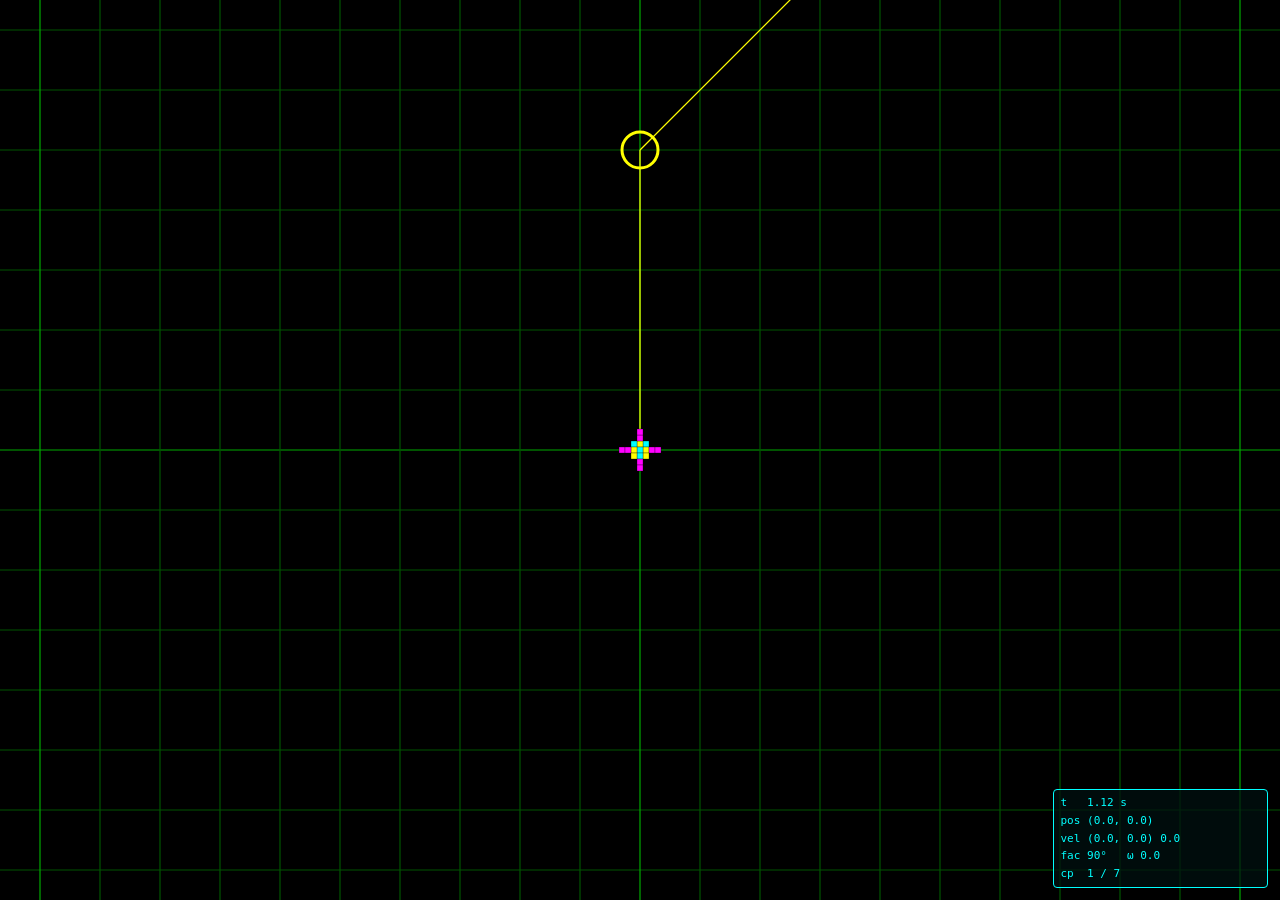
<file: 2D/index.html>
<!DOCTYPE html>
<html>
  <head>
    <script src="konva.js"></script>
    <script src="CraftData.js"></script>
    <meta charset="utf-8" />
    <title>COC2D</title>
    <style>
      
      body{
        margin: 0;
        padding: 0;
        overflow: hidden;
        background-color: #000000;
      }
      
      #log{
        position: absolute;
        width: 200px;
        bottom: 12px;
        right: 12px;
        padding: .4em .6em;
        font-family: monospace;
        font-size: .85em;
        line-height: 1.6;
        color: #0ff;
        background-color: rgba(0,17,17,0.75);
        border: 1px solid #0ff;
        border-radius: 4px;
      }
    </style>
  </head>
  <body>
    <div id="container" oncontextmenu="return false;"></div>

    <div id="log">
      <div id="log-text"></div>
    </div>

    <script> 

      var buildCraft=function(model){

        var craft = new Konva.Group()
        craft.mass = model.unite.length

        // Compute COM (same formula used by Worker for Rapier body origin)
        var comX = 0, comY = 0
        for(var i=0;i<model.unite.length;i++){ comX+=model.unite[i].x; comY+=model.unite[i].y }
        comX/=craft.mass; comY/=craft.mass
        craft.offsetX(comX); craft.offsetY(comY)

        // Block rendering
        for(var i=0;i<model.unite.length;i++){
          craft.add(new Konva.Rect({
            x:model.unite[i].x, y:model.unite[i].y,
            offsetX:.5, offsetY:.5,
            width:1, height:1,
            fill:model.unite[i].color,
            stroke:'#000000', strokeWidth:.05
          }))
        }

        // Engine flame rendering
        for(var i=0;i<model.engines.length;i++){
          var e=model.engines[i]
          craft.add(new Konva.Line({
            id:'fire', name:e.name,
            x:e.x, y:e.y,
            points:[0,0, e.len/2,.4, 1.5*e.len,0, e.len/2,-.4],
            fill:'#f00', stroke:'black', strokeWidth:0,
            rotation:90*e.dir, closed:true, visible:false
          }))
        }

        craft.jet=function(name,onoff){
          var found=craft.find('.'+name)
          if(found.length>=1) found[0].visible(!!onoff)
        }
        craft._engines=craft.find('#fire')

        // Physics state — updated each step by Worker message handler
        craft.velocity={x:0,y:0}
        craft.spd=0; craft.fac=90; craft.vag=0; craft.rotaVelo=0

        return craft
      }

      var buildPlane=function(x1,y1,x2,y2){

        var plane = new Konva.Group();
        x1*=100;y1*=100;x2*=100;y2*=100;
        // plot x line 
        for(j=y1;j<=y2;j+=10){
          if(j%100==0){color="#0a0"}
          else{color="#050"}  

          var line = new Konva.Line({
            points: [x1,j,x2,j],
            stroke: color,
            strokeWidth: .2,

          });
          plane.add(line)
        }
        // plot y line
        for(i=x1;i<=x2;i+=10){
          if(i%100==0){color="#0a0"}
          else{color="#050"} 

          var line = new Konva.Line({
            points: [i,y1,i,y2],
            stroke: color,
            strokeWidth: .2,

          });
          plane.add(line)
        } 

        return plane;
      }

      var route_sample={
        type:"route",
        spot:[
          {ord:0,x: 0,y:  0,fac: 90,vag: 0,stl:0},//p 
          {ord:1,x: 0,y: 50,fac: 90,vag: 0,stl:0},//pf
          {ord:2,x: 0,y:100,fac: 90,vag:60,stl:0},//p v
          {ord:2,x: 0,y:150,fac: 90,vag: 0,stl:1},//p s
          {ord:3,x: 0,y:200,fac: 90,vag:30,stl:0},//pfv
          {ord:3,x: 0,y:250,fac:-90,vag: 0,stl:1},//pfs
        ]
      }

      var route_1={
        type:"route",
        spot:[
          {ord:0,x: 0,y:  0,fac: 90,vag: 0,stl:10},//p 
          {ord:0,x: 0,y: 50,fac:180,vag: 0,stl:10},//pf
          {ord:0,x: 0,y:100,fac: 90,vag:60,stl:10},//p v
          {ord:0,x: 0,y:150,fac: 90,vag: 0,stl: 0},//p s
          {ord:0,x: 0,y:200,fac: 90,vag:30,stl:10},//pfv
          {ord:0,x: 0,y:250,fac:-90,vag: 0,stl: 0},//pfs
        ]
      }

      var route_2={
        type:"route",
        spot:[
          {ord:0,x:  0,y:  0,fac: 90,vag: 0,stl:10},//p 
          {ord:0,x:  0,y: 50,fac:180,vag: 0,stl:10},//pf
          {ord:0,x: 50,y:100,fac: 90,vag:60,stl:10},//p v
          {ord:0,x:-50,y:150,fac: 90,vag: 0,stl: 0},//p s
          {ord:0,x: 50,y:200,fac: 90,vag:30,stl:10},//pfv
          {ord:0,x:-50,y:250,fac:-90,vag: 0,stl: 0},//pfs
          {ord:0,x:  0,y:300,fac:-90,vag: 0,stl: 0}
        ]
      }


      var buildRunway=function(route){
        var runway=new Konva.Group()
        runway.checkpoint=[]

        for(var i=0;i<route.spot.length;i++){

          runway.checkpoint[i]=new Konva.Group({
            x:route.spot[i].x,
            y:route.spot[i].y,
          })

          runway.checkpoint[i].ord=route.spot[i].ord
          var yellowCircle = new Konva.Circle({
            radius: 3,
            stroke: '#ff0',
            strokeWidth: .5,
          });

          runway.checkpoint[i].fac=route.spot[i].fac
          var redArrow = new Konva.Line({
            points: [4,2, 10,0, 4,-2, 4,2],
            stroke: '#ff0',
            strokeWidth: .5,
            rotation:route.spot[i].fac
          });

          runway.checkpoint[i].vag=route.spot[i].vag
          var blueArc = new Konva.Arc({
            innerRadius: 4,
            outerRadius: 8,
            angle: 30,
            stroke: '#ff0',
            strokeWidth: .5,
            rotation:route.spot[i].vag-15
          });

          runway.checkpoint[i].stl=route.spot[i].stl
          var whiteHexagon = new Konva.RegularPolygon({
            sides: 6,
            radius:6 ,
            stroke: '#ff0',
            strokeWidth: .5
          });

          if(route.spot[i].ord==1){
            runway.checkpoint[i].add(redArrow)
          }else if(route.spot[i].ord==2){
            if(route.spot[i].stl==1){
              runway.checkpoint[i].add(whiteHexagon)
            }else{
              runway.checkpoint[i].add(blueArc)
            }
          }else if(route.spot[i].ord==3){
            runway.checkpoint[i].add(redArrow)           
            if(route.spot[i].stl==1){
              runway.checkpoint[i].add(whiteHexagon)
            }else{
              runway.checkpoint[i].add(blueArc)
            }  
          }
          runway.checkpoint[i].add(yellowCircle)
          runway.add(runway.checkpoint[i])          
        }

        runway.check=function(i,craft,err){
          err=err||1
          var dx=craft.x()-runway.checkpoint[i].x()
          var dy=craft.y()-runway.checkpoint[i].y()
          var posGap=Math.sqrt(dx*dx+dy*dy)
          var facGap=runway.checkpoint[i].fac-craft.fac
          var vagGap=runway.checkpoint[i].vag-craft.vag
          if(posGap>3*err){return false}

          switch(runway.checkpoint[i].ord){
          case 1:
            if(facGap>10*err){return false}
            break;

          case 2:
            if(route.spot[i].stl==1){
              if(craft.spd>err){return false}
            }else{
              if(vagGap>10*err){return false}
            }
            break;

          case 3:
            if(facGap>10*err){return false}
            if(route.spot[i].stl==1){
              if(craft.spd>err){return false}
            }else{
              if(vagGap>10*err){return false}
            }
            break;
          }

          return true 
        }

        // runway.guideLine=new Konva.Group({name:"guideline"})
        
        // Build guide line once; update only the first segment each frame
        runway._guideLeadLine = new Konva.Line({stroke:'#ff0', strokeWidth:.2, points:[0,0,0,0]})
        runway._guideStaticLines = []
        runway._guideCp = -1
        runway.guideLine = new Konva.Group({name:"guideline"})
        runway.guideLine.add(runway._guideLeadLine)
        runway.add(runway.guideLine)

        runway.plotGuideLine=function(craft,p){
          // Rebuild static segment lines only when checkpoint index changes
          if(p !== runway._guideCp){
            runway._guideCp = p
            runway._guideStaticLines.forEach(function(l){l.destroy()})
            runway._guideStaticLines = []
            for(var i=p;i<runway.checkpoint.length-1;i++){
              var sl=new Konva.Line({
                points:[runway.checkpoint[i].x(),runway.checkpoint[i].y(),
                        runway.checkpoint[i+1].x(),runway.checkpoint[i+1].y()],
                stroke:'#ff0', strokeWidth:.2,
              })
              runway._guideStaticLines.push(sl)
              runway.guideLine.add(sl)
            }
          }
          // Update only the moving segment (craft → next checkpoint)
          runway._guideLeadLine.points([craft.x(),craft.y(),
            runway.checkpoint[p].x(),runway.checkpoint[p].y()])
        }

        runway.orbitLine=new Konva.Group()
        runway.add(runway.orbitLine)
        runway.i=0
        runway.plotOrbitLine=function(craft){
          runway.i+=1
          if(runway.i==10){runway.i=0}
          if(runway.i!=0){return 0}
          // console.log('dot')
          var dot=new Konva.Circle({
            x:craft.x(),
            y:craft.y(),
            radius: .2,
            stroke: '#0ff',
            strokeWidth: .1,
          })
          runway.orbitLine.add(dot)

          // runway.prevX=craft.x()
          // runway.prevY=craft.y()
        }

        return runway
      }


      var UI={}

      UI.work=function(){

        UI.mouseReact=function(eve){
          // console.log(eve.pageX,eve.pageY,eve.buttons,eve)
          if(eve.buttons==1){
            space.offsetX(space.offsetX()-eve.movementX/space.scale().x)
            space.offsetY(space.offsetY()+eve.movementY/space.scale().x)
          }
          // if(eve.buttons==2){
          //   field.rotation(field.rotation()-eve.movementX/10)
          // }  
        }
        UI.wheelReact=function(eve){
          if(eve.wheelDelta>0&& space.scale().x<5){
            space.scale({x:space.scale().x+.5 , y:space.scale().y-.5})
          }else if(eve.wheelDelta<0 && space.scale().x>1.5){
            space.scale({x:space.scale().x-.5 , y:space.scale().y+.5})
          }
          console.log(space.scale().x,space.scale().y)
        }
       
        
        UI.keyReact=function(eve){
          // if(UI.keyState['q']==null){}
          // console.log(eve.type,eve.key)
          if(eve.type=='keydown'){UI.keyState[eve.key]=true;}
          if(eve.type=='keyup'){UI.keyState[eve.key]=false;}
        }
        UI.keyState={
          // 'a':false,'b':false,'c':false,
        }
        UI.isPress=function(key){
          return UI.keyState[key]
        }

        document.addEventListener('mousemove',UI.mouseReact)
        document.addEventListener("wheel",UI.wheelReact); 
        document.addEventListener('keydown',UI.keyReact)
        document.addEventListener('keyup',UI.keyReact)

        UI.print=function(cont){
          document.getElementById("log-text").innerHTML=cont
        }
 
      }



      game={}
      game.time=0
      game.progress=0

      game.init=function(){

        var width = window.innerWidth;
        var height = window.innerHeight;

        space = new Konva.Stage({
          container: 'container',
          x: width/2,
          y: height/2,
          width: width,
          height: height,
          scale:{x:6,y:-6}
        });

        field = new Konva.Layer({scale:{x:1,y: 1}});
        space.add(field);

        craft=buildCraft(kernal)
        // craft=buildCraft(double)
        // craft=buildCraft(fighter)

        plane=buildPlane(-2,-1,2,3)

        // runway=buildRunway(route_sample)
        // runway=buildRunway(route_1)
        runway=buildRunway(route_2)

        UI.work()
      }

      game.setup=function(){
        game.time=0.000
        game.progress=0
        field.add(plane)
        field.add(runway)
        field.add(craft)
      }


      // render-only: camera follow, guideline, HUD
      game.renderFrame = function(){
        field.offsetX(craft.x())
        field.offsetY(craft.y())
        var pg = game.progress
        if(pg < runway.checkpoint.length) runway.plotGuideLine(craft, pg)
        UI.print(
          "t&nbsp;&nbsp; "+game.time.toFixed(2)+" s<br>"+
          "pos ("+craft.x().toFixed(1)+", "+craft.y().toFixed(1)+")<br>"+
          "vel ("+craft.velocity.x.toFixed(1)+", "+craft.velocity.y.toFixed(1)+")  "+craft.spd.toFixed(1)+"<br>"+
          "fac "+craft.fac.toFixed(0)+"°&nbsp;&nbsp; ω "+craft.rotaVelo.toFixed(1)+"<br>"+
          "cp&nbsp; "+game.progress+" / "+runway.checkpoint.length
        )
      }

      // Visual jet update only — physics runs in Worker
      game.flash = function(){
        var up, down, left, right
        if(game.rr.active){
          if(game.rr.paused || game.rr.done){
            up=down=left=right=false
          } else {
            var a=game.rr.currentJets
            up=a.up; down=a.down; left=a.left; right=a.right
          }
        } else {
          up=!!UI.isPress('w'); down=!!UI.isPress('s')
          left=!!UI.isPress('a'); right=!!UI.isPress('d')
        }
        physicsWorker.postMessage({type:'setEngines', engines:{up:up,down:down,left:left,right:right}})
        craft.jet('up',up); craft.jet('down',down)
        craft.jet('left',left); craft.jet('right',right)
      }

      game.init()
      game.setup()

      // ===== RR Platform Bridge =====
      game.rr = { active:false, paused:false, sessionId:0, stepsPerAction:5, stepCount:0, maxSteps:5000, rewardAccum:0, done:false, currentJets:{up:false,down:false,left:false,right:false} }

      game.rr.reset = function(){
        physicsWorker.postMessage({type:'reset'})
        craft.x(0); craft.y(0); craft.rotation(0)
        craft.fac=90; craft.vag=0; craft.spd=0
        craft.velocity={x:0,y:0}; craft.rotaVelo=0
        for(var i=0;i<runway.checkpoint.length;i++) runway.checkpoint[i].visible(true)
        game.progress=0; game.time=0; game.rr.stepCount=0
        game.rr.rewardAccum=0; game.rr.done=false
        game.rr.currentJets={up:false,down:false,left:false,right:false}
        runway._guideCp=-1
        craft.jet('up',false); craft.jet('down',false)
        craft.jet('left',false); craft.jet('right',false)
      }

      game.rr.getState = function(){
        var pg  = Math.min(game.progress, runway.checkpoint.length-1)
        var cpx = runway.checkpoint[pg].x()
        var cpy = runway.checkpoint[pg].y()
        var dx  = cpx - craft.x(), dy = cpy - craft.y()
        return [
          craft.x(), craft.y(),
          craft.velocity.x, craft.velocity.y,
          craft.fac, craft.rotaVelo,
          dx, dy, Math.sqrt(dx*dx + dy*dy)
        ]
      }

      // action 0=none 1=up 2=down 3=left 4=right
      var RR_ACTIONS = [
        {up:false, down:false, left:false, right:false},
        {up:true,  down:false, left:false, right:false},
        {up:false, down:true,  left:false, right:false},
        {up:false, down:false, left:true,  right:false},
        {up:false, down:false, left:false, right:true },
      ]

      window.addEventListener('message', function(event){
        var msg = event.data
        if(msg.type === 'questInfo'){
          game.rr.active = true
          game.rr.sessionId = msg.sessionId
          game.rr.reset()
          window.parent.postMessage({
            type:'gameInfo',
            players:[{ stateInfo:[
              {name:'x',     min:-200, max:200, bin:20},
              {name:'y',     min:-50,  max:350, bin:20},
              {name:'vx',    min:-300, max:300, bin:20},
              {name:'vy',    min:-300, max:300, bin:20},
              {name:'angle', min:-360, max:360, bin:20},
              {name:'ω',     min:-50,  max:50,  bin:20},
              {name:'dx_cp', min:-300, max:300, bin:20},
              {name:'dy_cp', min:-300, max:300, bin:20},
              {name:'dist',  min:0,    max:500, bin:20}
            ], actionInfo:[{ type:'switch', level:5, name:['○','↑','↓','←','→'] }] }]
          }, '*')
        }
        if(msg.type === 'action' && !game.rr.paused){
          // 回報上一個 action 期間累積的 reward + 當下 state（物理已持續在跑）
          var isDone = game.rr.done
          window.parent.postMessage({
            type:'reward_state',
            reward: game.rr.rewardAccum,
            state: game.rr.getState(),
            done: isDone,
            sessionId: game.rr.sessionId
          }, '*')
          game.rr.rewardAccum = 0
          if(isDone){ game.rr.reset() }
          // 套用新 action（物理下一幀自動生效）
          game.rr.currentJets = RR_ACTIONS[msg.action] || RR_ACTIONS[0]
        }
        if(msg.type === 'pause') game.rr.paused = !game.rr.paused
        if(msg.type === 'accel') game.rr.stepsPerAction = game.rr.stepsPerAction===5 ? 50 : 5
      })

      // ── Web Worker: hand-rolled physics ──────────────────────────────
      var physicsWorker = new Worker('./physics.worker.js')
      physicsWorker.onerror = function(e){ console.error('worker onerror:', e.message, e.filename, e.lineno) }
      physicsWorker.postMessage({type:'init', craftData:kernal})

      physicsWorker.onmessage = function(event){
        var msg = event.data
        if(msg.type !== 'state') return

        // Update craft visual state from Worker physics output
        craft.x(msg.x); craft.y(msg.y)
        craft.rotation(msg.rotation)
        craft.fac=msg.fac; craft.vag=msg.vag; craft.spd=msg.spd
        craft.velocity={x:msg.vx, y:msg.vy}
        craft.rotaVelo=msg.rotaVelo
        game.time=msg.time

        // Checkpoint detection (runs on every physics state update)
        var pg = game.progress
        if(pg < runway.checkpoint.length && runway.check(pg, craft, 1)){
          runway.checkpoint[pg].visible(false)
          game.progress++
          if(game.rr.active && !game.rr.done){
            game.rr.rewardAccum += 1
            if(game.progress >= runway.checkpoint.length){
              game.rr.rewardAccum += 10
              game.rr.done = true
            }
          }
        }

        // RR step tracking (time penalty + timeout)
        if(game.rr.active && !game.rr.paused && !game.rr.done){
          game.rr.rewardAccum -= 0.01
          game.rr.stepCount++
          if(game.rr.stepCount >= game.rr.maxSteps) game.rr.done = true
        }
      }

      // main rAF loop: jet visuals + render only (physics is in Worker)
      ;(function(){
        function loop(){
          game.flash()
          game.renderFrame()
          field.draw()
          physicsWorker.postMessage({type:'step'})
          requestAnimationFrame(loop)
        }
        requestAnimationFrame(loop)
      })()
    </script>
  </body>
</html>
</file>
